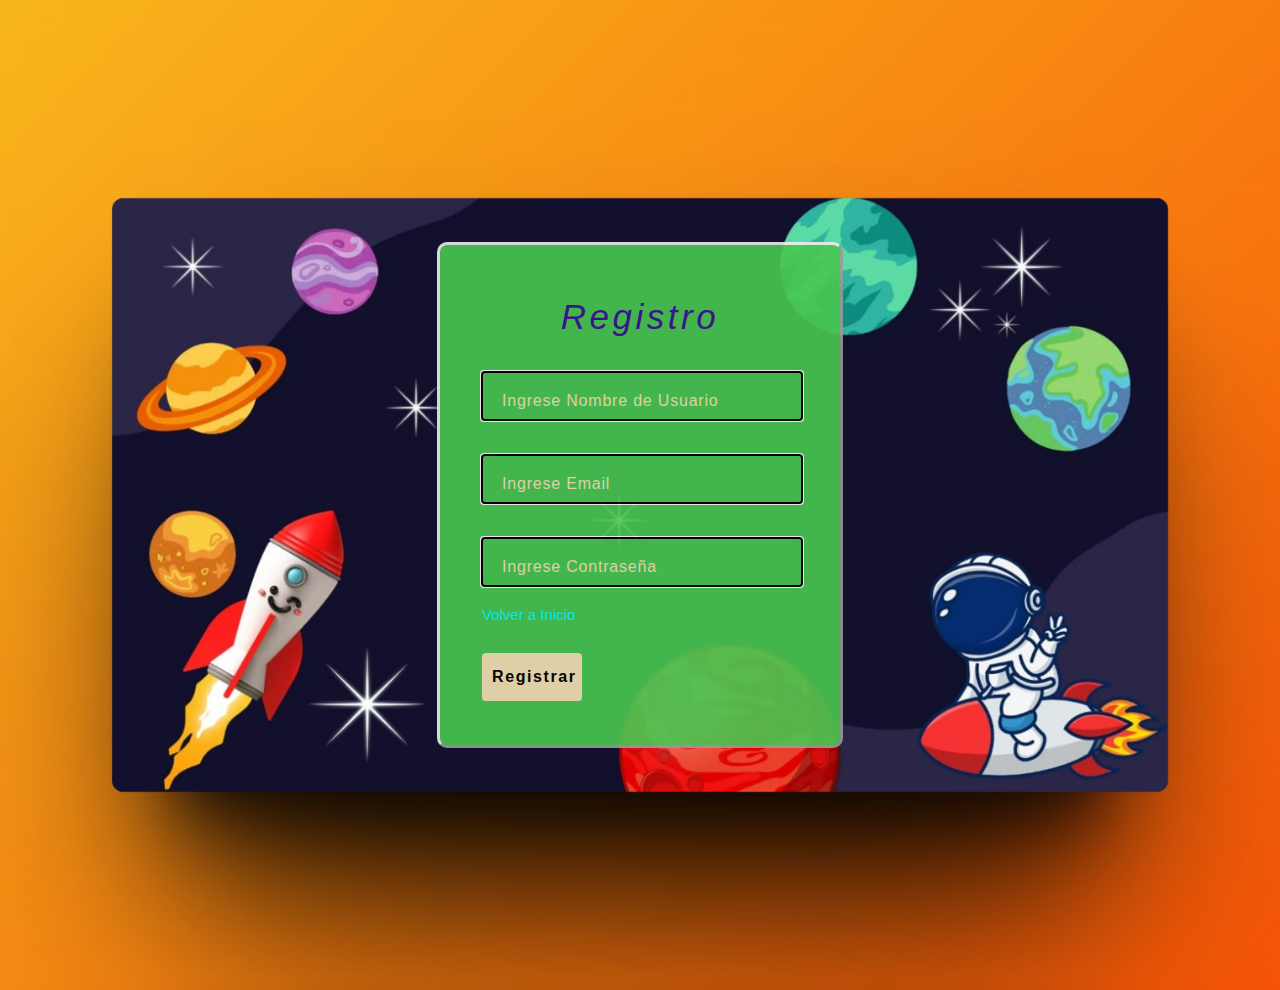
<file: registro.html>
<!DOCTYPE html>
<html lang="es">
<head>
    <meta charset="UTF-8">
    <meta name="viewport" content="width=device-width, initial-scale=1.0">
    <link rel="stylesheet" href="estilos-registro.css">
    <title>Registro</title>
</head>
<body>
    <div class="box">
        <div class="form">
            <h2>Registro</h2>
            <div class="inputBox">
                <input type="text" placeholder="Ingrese Nombre de Usuario" id="usuario">
                <i></i>
            <div class="inputBox">
                <input type="email" placeholder="Ingrese Email" id="email">
                <i></i>   
            </div>
            <div class="inputBox">
                <input type="password" placeholder="Ingrese Contraseña" id="contraseña">
                <i></i>
            </div>
            <div class="links">
                <a href="index.html">Volver a Inicio</a>
            </div>
            <input type="submit" value="Registrar" onclick="">
            </div>
    </div>
    
</body>
</html>
</file>
<file: estilos-registro.css>
*
{
    margin: 0;
    padding: 0;
    font-family: Arial;
}

body{
    background: url(fondo-con-sombra.png);  
    background-size:cover;
    background-position: center; 
    display: flex;
    justify-content: center;
    align-items: center;
    min-height: 110vh;
}

.box{
    position: relative;
    width: 400px;
    height: 500px;
    background: #49c751;
    border-style: outset;
    border-radius: 10px;
    overflow: hidden;
    opacity: 0.9;
}


.form{
    background-size: cover;
    opacity: 2;
    position: absolute;
    inset: 2px;
    border-radius: 20px;
    z-index: 9;
    padding: 50px 40px;
    display: flex;
    flex-direction: column;
}

.form h2{
    font-size: 35px;
    color: #3d1795;
    font-weight: 300;
    text-align: center;
    letter-spacing: 0.1em;
    font-style: italic;
}

.inputBox{
    position: relative;
    width: 300px;
    margin-top: 35px;
}

.inputBox input{
    position: relative;
    width: 100%;
    padding: 20px 10px 10px;
    background: transparent;
    border: none;
    outline-style: auto;
    color: #050200;
    font-size: 1em;
    letter-spacing: 0.1em;
}

.inputBox input::-webkit-input-placeholder{
    position: relative;
    left: 0;
    padding: 20px 10px 10px;
    font-size: 1em;
    color: #f4e4b5;
    pointer-events: none;
    letter-spacing: 0.05em;
    transition: 0.5s;
}

.links{
    display: flex;
    justify-content: space-between;
}

.links a{
    margin: 20px 0;
    font-size: 15px;
    color: #00ffff;
    text-decoration: none;
}

.links a:hover,
.links a:nth-child(2){
    color: #256bf7;
}

input[type="submit"]{
    border: none;
    outline: none;
    background: #f4e4b5;
    padding: 15px 10px;
    width: 100px;
    margin-top: 10px;
    border-radius: 4px;
    font-weight: 600;
    cursor: pointer;
}

input[type="submit"]:active{
    opacity: 0.4;
}
</file>
